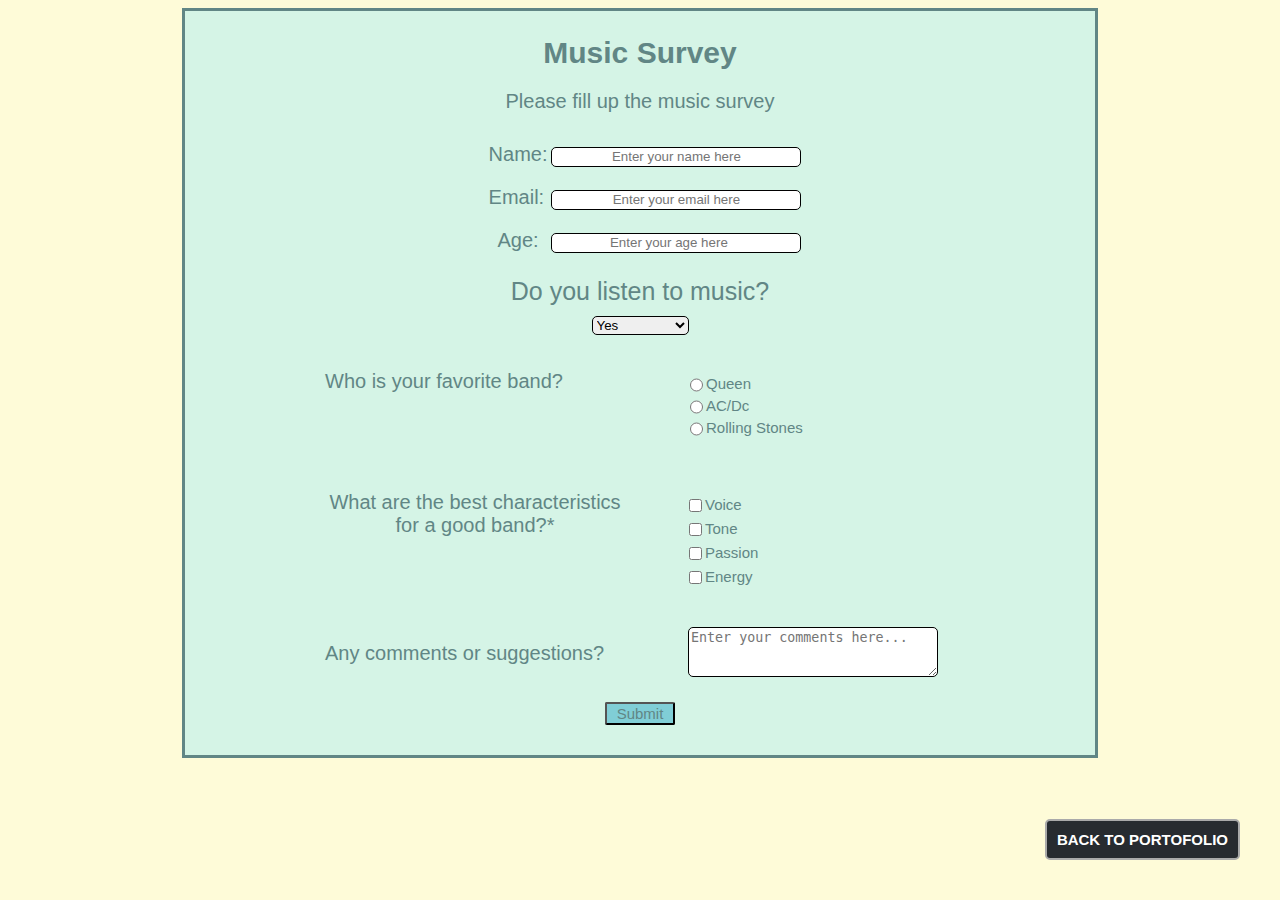
<file: templates/html_projects/survey_project.html>
<html>
    <head>
        <link rel="stylesheet" href="/static/html_projects_style/survey_project.css">
        <link rel="stylesheet" href="/static/sticky_element.css">
    </head>
    <div id="main">
    <h1 id="title"> Music Survey</h1>
    <div class="sticky">
        <a href="/" style="font-size: 1.5em">
        BACK TO PORTOFOLIO</a>
      </div>

    <p id="description"> Please fill up the music survey </p>
    <form id="survey-form" action="">
        <div class="form-input">
        <div class="form-text"><label for="name" id="name-label">Name:</label></div>
        <input class="input-field" id="name" type="text" placeholder="Enter your name here" required></div>

        <div class="form-input">
        <div class="form-text"><label for="email" id="email-label">Email:</label></div>
        <input class="input-field" id="email" type="email" placeholder="Enter your email here" required></div>

        <div class="form-input">
        <div class="form-text"><label for="age" id="number-label">Age:</label></div>
        <input class="input-field" id="number" type="number" min="1" max="120" placeholder="Enter your age here" required></div>
        <div id="question-dropdown">
        Do you listen to music?
        <div class="selector"><select id="dropdown" name="dropdown" class="dropdown">
        <option disabled value> Select one:</option>
        <option value="yes">Yes</option>
        <option value="no">No</option>
            <option value="huh">I love music!</option>
            </div>
            </select>
        </div>
        <table>
            <div id="radio">
            <div id="question">Who is your favorite band?</div>

            <ul id="radio-list" style="list-style:none">
                <li class="radio-input">
                <input type="radio" name="fav-singer" value="1"> Queen </input>
                </li>
                <li class="radio-input">
                <input type="radio" name="fav-singer" value="2"> AC/Dc </input>
                </li>
                <li class="radio-input">
                <input type="radio" name="fav-singer" value="2"> Rolling Stones </input>
                </li>
            </ul>
            </div>

            <div id="checkbox">
            <div id="question"> What are the best characteristics for a good band?*</div>
            <ul style="list-style:none" id="checkbox-list">
                <li class="checkbox-input">
                <input type="checkbox" name="characts" value="1"> Voice</input>
                </li>
                <li class="checkbox-input">
                <input type="checkbox" name="characts" value="1"> Tone</input>
                </li>
                <li class="checkbox-input">
                <input type="checkbox" name="characts" value="1"> Passion</input>
                </li>
                <li class="checkbox-input">
                <input type="checkbox" name="characts" value="1"> Energy</input>
                </li>
            </ul>
            </div>
            <div class="text-area">
            <div id="question">
                Any comments or suggestions?
            </div>

            <div class="comment-box">
                <textarea id="comments" class="input-field" style="height:50px;resize:vertical; text-align:left" name="comments" placeholder="Enter your comments here..."></textarea></div>
            </div>
            <button id="submit" type="submit">Submit</button>
    </form>
    </div>
</html>
</file>
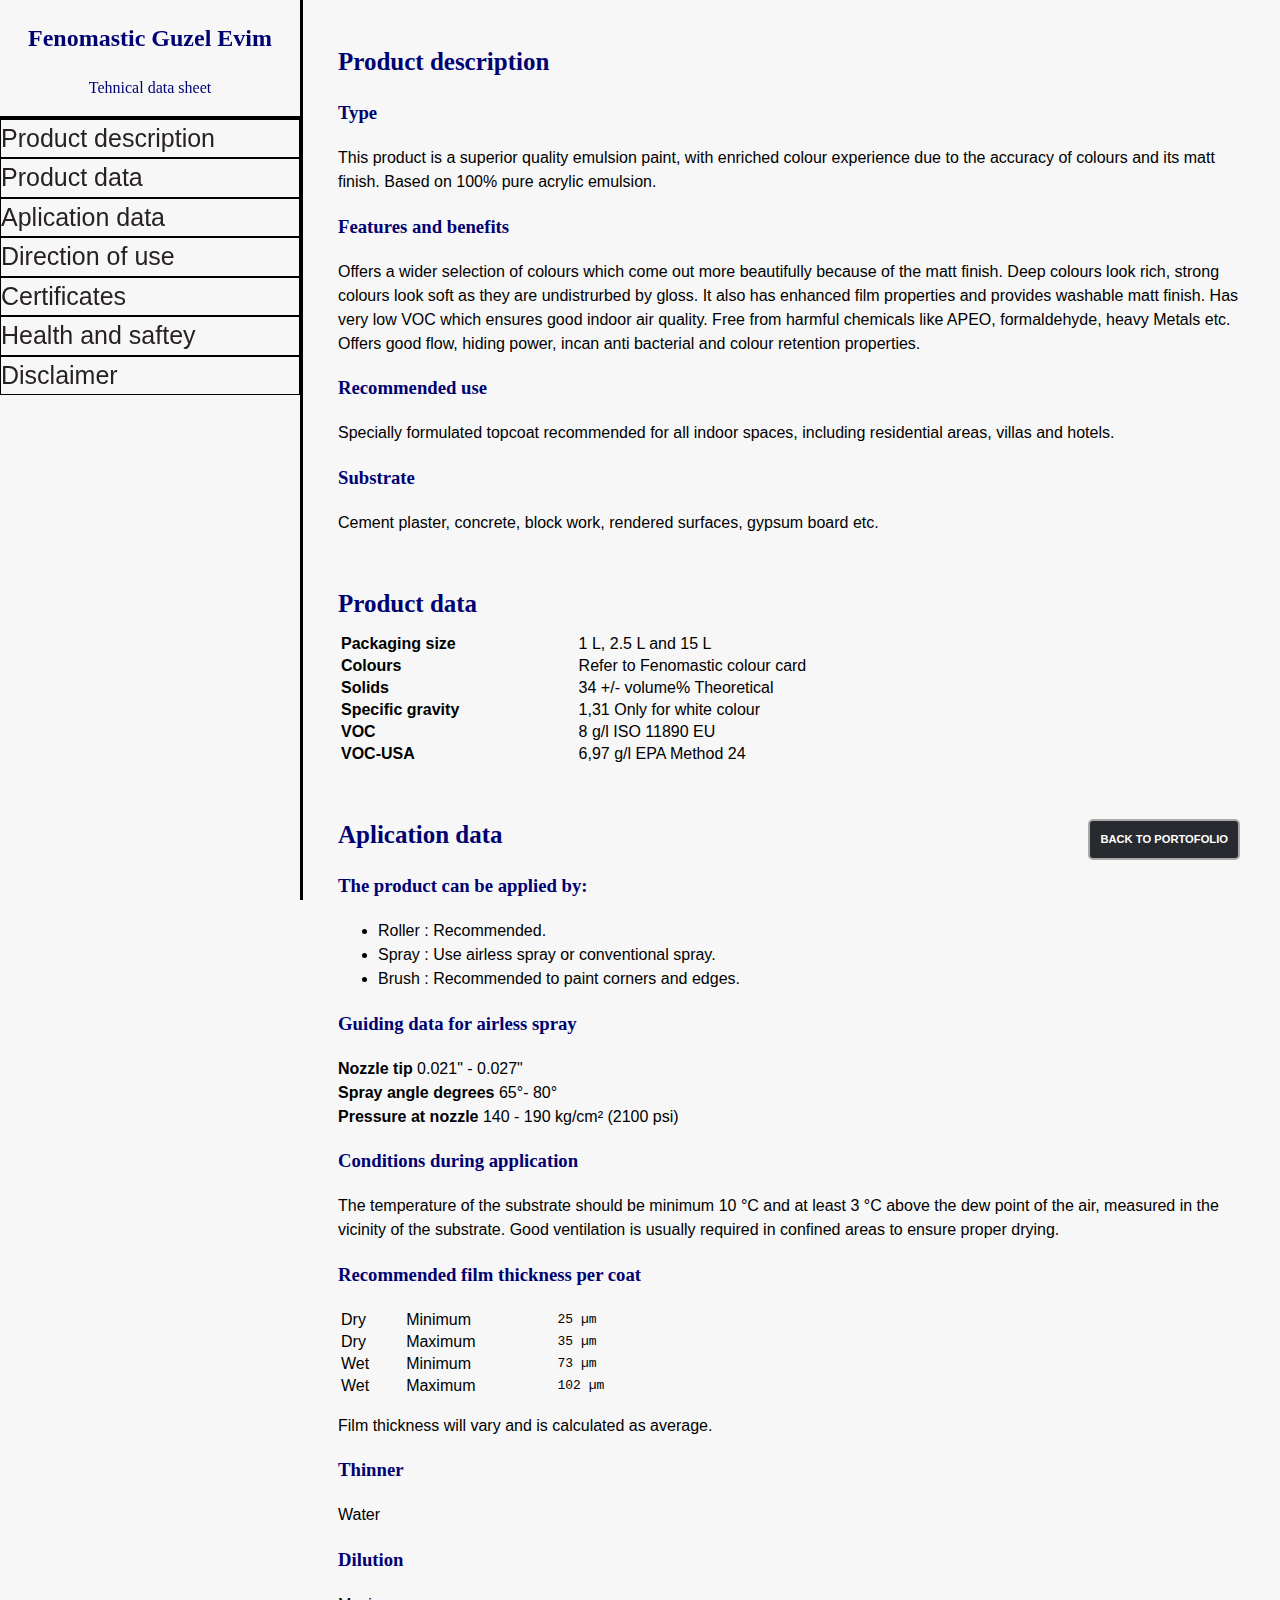
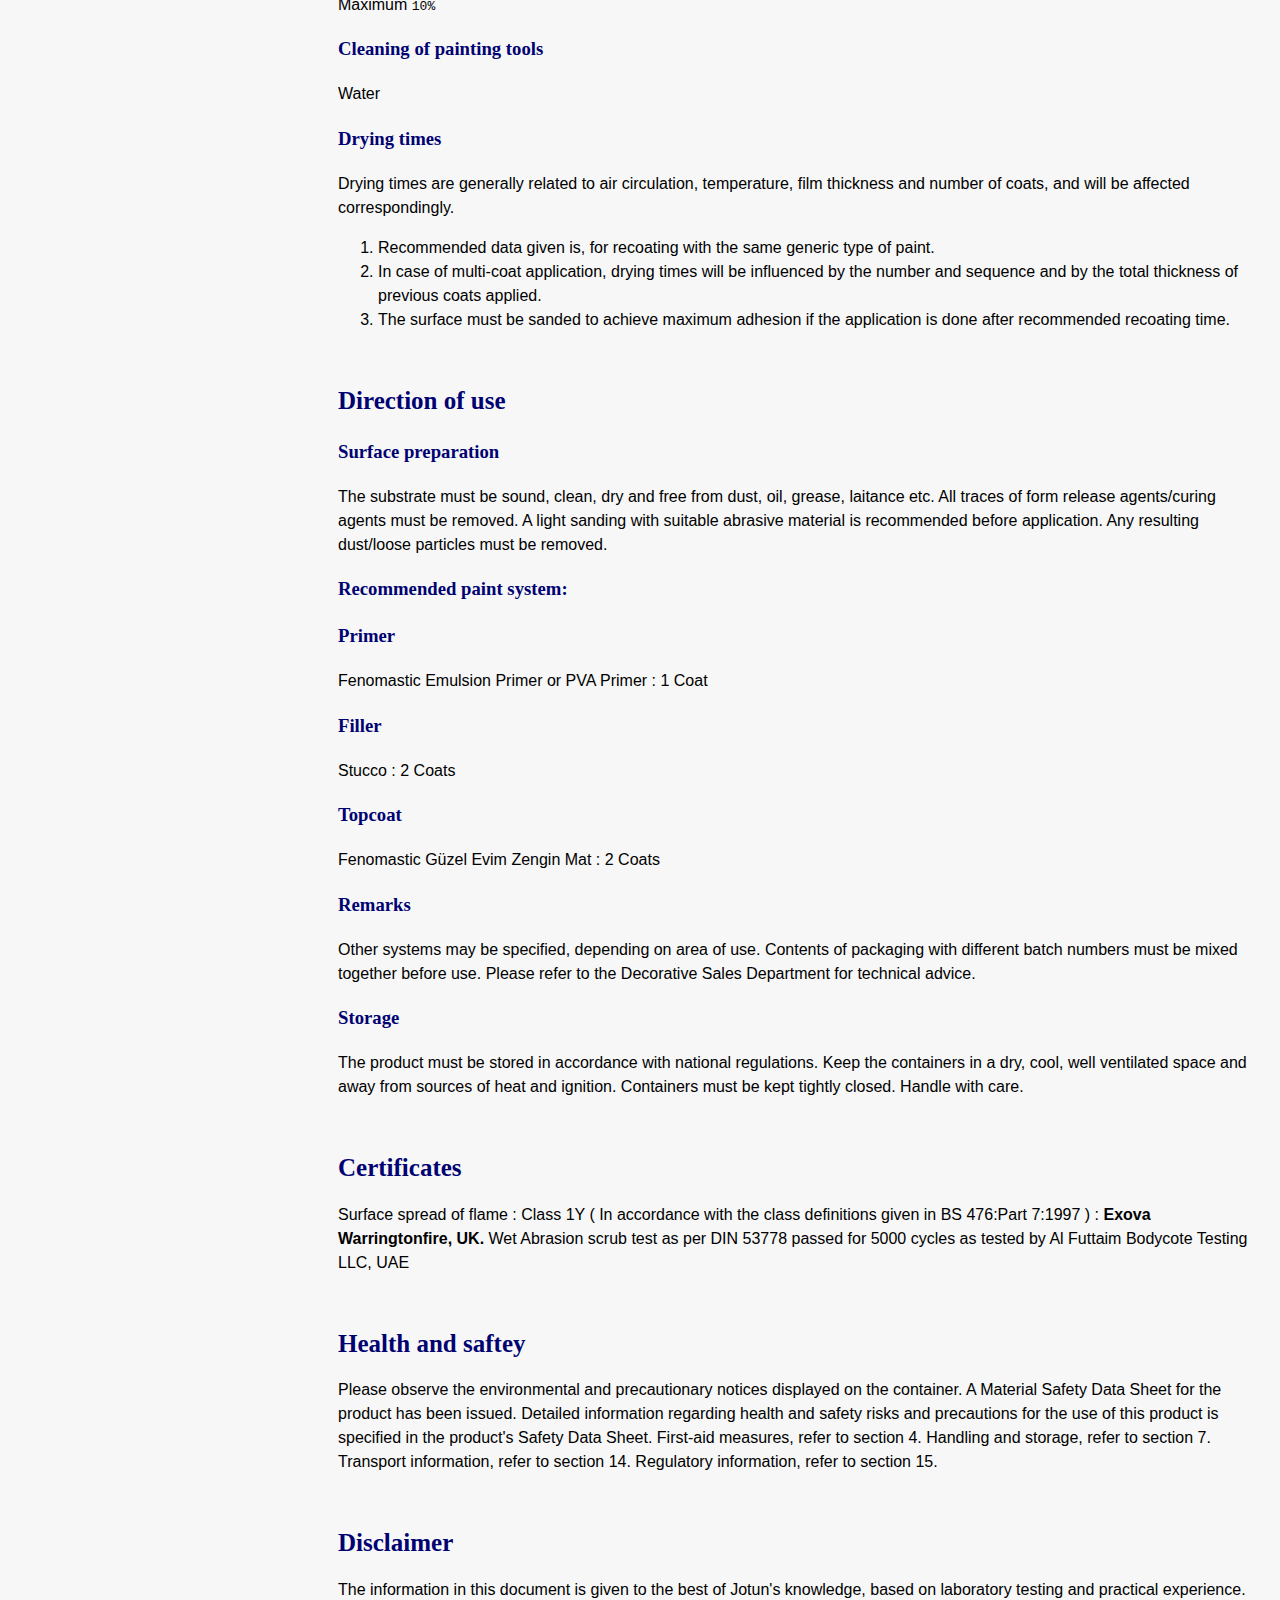
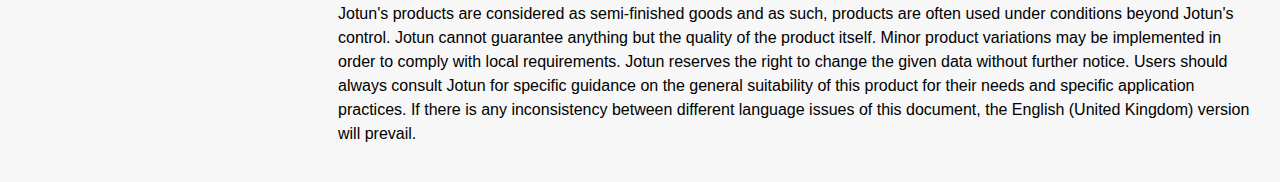
<file: templates/html_projects/tds_project.html>
<html>
    <head>
        <link rel="stylesheet" href="/static/html_projects_style/tds_project.css">
        <link rel="stylesheet" href="/static/sticky_element.css">
    </head>
    <nav id="navbar">
        <header class="navbar-header">
        <h2> Fenomastic Guzel Evim </h2>
        <p> Tehnical data sheet </p>
        </header>
        <ul style="list-style:none">
        <li><a class="nav-link" href="#product_description">Product description</a></li>
        <li><a class="nav-link" href="#product_data">Product data</a></li>
        <li><a class="nav-link" href="#aplication_data">Aplication data</a></li>
        <li><a class="nav-link" href="#direction_of_use">Direction of use</a></li>
        <li><a class="nav-link" href="#certificates">
            Certificates</a></li>
        <li><a class="nav-link" href="#health_and_saftey">Health and saftey</a></li>
        <li><a class="nav-link" href="#disclaimer">
            Disclaimer</a></li>
        </ul>
    </nav>

    <main id="main-doc">
            <section class="main-section" id="product_description">
            <header class="main-header">Product description</header>
            <article>
                <p><h3>Type</h3>
        This product is a superior quality emulsion paint, with enriched colour experience due to the accuracy of colours
                and its matt finish. Based on 100% pure acrylic emulsion.</p>
            <p><h3>Features and benefits</h3>
        Offers a wider selection of colours which come out more beautifully because of the matt finish. Deep colours look
        rich, strong colours look soft as they are undistrurbed by gloss. It also has enhanced film properties and
        provides washable matt finish. Has very low VOC which ensures good indoor air quality. Free from harmful
        chemicals like APEO, formaldehyde, heavy Metals etc. Offers good flow, hiding power, incan anti bacterial and
        colour retention properties.
                </p>
            <p><h3>Recommended use</h3>
        Specially formulated topcoat recommended for all indoor spaces, including residential areas, villas and hotels.
                </p>
        <p><h3>Substrate</h3>
        Cement plaster, concrete, block work, rendered surfaces, gypsum board etc.
                </p>
        </article>
        </section>
        <section style="margin-top:50px" class="main-section" id="product_data">
            <header class="main-header">Product data</header>
            <article>
                <table style="margin-top:10px;width:75%;">
                <tr>
                    <td><strong>Packaging size</strong></td>
                    <td>1 L, 2.5 L and 15 L</td>
                </tr>
                <tr>
                    <td><strong>Colours</strong></td>
                    <td>Refer to Fenomastic colour card</td>
                </tr>
                <tr>
                    <td><strong>Solids</strong></td>
                    <td>34 +/- volume% Theoretical</td>
                </tr>
                <tr>
                    <td><strong>Specific gravity</strong></td>
                    <td>1,31 Only for white colour</td>
                </tr>
                <tr>
                    <td><strong>VOC</strong></td>
                    <td>8 g/l ISO 11890 EU</td>
                </tr>
                <tr>
                    <td><strong>VOC-USA</strong></td>
                    <td>6,97 g/l EPA Method 24</td>
                </tr>
                </table>
        </article>
        </section>
        <section style="margin-top:50px" class="main-section" id="aplication_data">
            <header class="main-header">Aplication data</header>
            <article>
                <p><h3>The product can be applied by:</h3>
                <ul>
                <li> Roller : Recommended.</li>
                <li>Spray : Use airless spray or conventional spray.</li>
                <li>Brush : Recommended to paint corners and edges.</li>
                </ul>
                
        <p><h3>Guiding data for airless spray</h3>
        <strong>Nozzle tip</strong> 0.021" - 0.027" </br>
        <strong>Spray angle degrees</strong> 65°- 80° </br>
        <strong>Pressure at nozzle</strong> 140 - 190 kg/cm² (2100 psi) </br>
        </p>
        <p><h3>Conditions during application</h3>
        The temperature of the substrate should be minimum 10 °C and at least 3 °C above the dew point of the air,
        measured in the vicinity of the substrate. Good ventilation is usually required in confined areas to ensure proper
        drying.</p>
        <p><h3>Recommended film thickness per coat</h3>
        <table style="margin-top:10px;width:35%;">
        <tr>
        <td>Dry</td>
        <td>Minimum</td>
        <td><code>25 µm</code></td>
        </tr>
        <tr>
            <td>Dry</td>
            <td>Maximum</td>
            <td><code>35 µm</code></td>
        </tr>
        <tr>
            <td>Wet</td>
            <td>Minimum</td>
            <td><code>73 µm</code></td>
        </tr>
        <tr>
            <td>Wet</td>
            <td>Maximum</td>
            <td><code>102 µm</code></td>
        </tr>
        </table>
        </p>
        <p>Film thickness will vary and is calculated as average.</p>
        <p><h3>Thinner</h3>
        Water</p>
        <p><h3>Dilution</h3>
        Maximum <code>10%</code></p>
        <p><h3>Cleaning of painting tools</h3>
        Water</p>
        <p><h3>Drying times</h3>
        Drying times are generally related to air circulation, temperature, film thickness and number of coats, and will
        be affected correspondingly.
        <ol>
        <li> Recommended data given is, for recoating with the same generic type of paint.</li>
        <li>In case of multi-coat application, drying times will be influenced by the number and sequence and by the
        total thickness of previous coats applied.</li>
        <li>The surface must be sanded to achieve maximum adhesion if the application is done after recommended
        recoating time.</li>
        </ol>
        </p>
        </article>
        </section>
        <section style="margin-top:50px" class="main-section" id="direction_of_use">
            <header class="main-header">Direction of use</header>
        <article>
            <p><h3>Surface preparation</h3>
        The substrate must be sound, clean, dry and free from dust, oil, grease, laitance etc. All traces of form release
        agents/curing agents must be removed. A light sanding with suitable abrasive material is recommended before
            application. Any resulting dust/loose particles must be removed.</p>
        <p><h3>Recommended paint system:</h3>
        <h3>Primer</h3>
        Fenomastic Emulsion Primer or PVA Primer : 1 Coat
        <h3>Filler</h3>
        Stucco : 2 Coats
        <h3>Topcoat</h3>
        Fenomastic Güzel Evim Zengin Mat : 2 Coats
        <h3>Remarks</h3>
        Other systems may be specified, depending on area of use.
        Contents of packaging with different batch numbers must be mixed together before use.
        Please refer to the Decorative Sales Department for technical advice.
        <h3>Storage</h3>
        The product must be stored in accordance with national regulations. Keep the containers in a dry, cool, well
        ventilated space and away from sources of heat and ignition. Containers must be kept tightly closed. Handle
        with care.
        </p>
        </article>
        </section>
        <section style="margin-top:50px" class="main-section" id="certificates">
            <header class="main-header">Certificates</header>
        <article>
            <p>Surface spread of flame : Class 1Y ( In accordance with the class definitions given in BS 476:Part 7:1997 ) :
            <strong>Exova Warringtonfire, UK.</strong>
        Wet Abrasion scrub test as per DIN 53778 passed for 5000 cycles as tested by Al Futtaim Bodycote Testing LLC,
        UAE
            </p>
        </article>
        </section>
        <section style="margin-top:50px" class="main-section" id="health_and_saftey">
            <header class="main-header">Health and saftey</header>
        <article>
            <p>Please observe the environmental and precautionary notices displayed on the container.
        A Material Safety Data Sheet for the product has been issued.
        Detailed information regarding health and safety risks and precautions for the use of this product is specified in
        the product's Safety Data Sheet.
        First-aid measures, refer to section 4.
        Handling and storage, refer to section 7.
        Transport information, refer to section 14.
            Regulatory information, refer to section 15.</p>
        </article>
        </section>
        <section style="margin-top:50px" class="main-section" id="disclaimer">
            <header class="main-header">Disclaimer</header>
        <article>
            <p>The information in this document is given to the best of Jotun's knowledge, based on laboratory testing and
        practical experience. Jotun's products are considered as semi-finished goods and as such, products are often
        used under conditions beyond Jotun's control. Jotun cannot guarantee anything but the quality of the product
        itself. Minor product variations may be implemented in order to comply with local requirements. Jotun reserves
        the right to change the given data without further notice.
        Users should always consult Jotun for specific guidance on the general suitability of this product for their needs
        and specific application practices.
        If there is any inconsistency between different language issues of this document, the English (United Kingdom)
            version will prevail.</p>
        </article>
        </section>
    </main>
    <div class="sticky">
        <a href="/front">
        BACK TO PORTOFOLIO</a>
      </div>
</html>
</file>
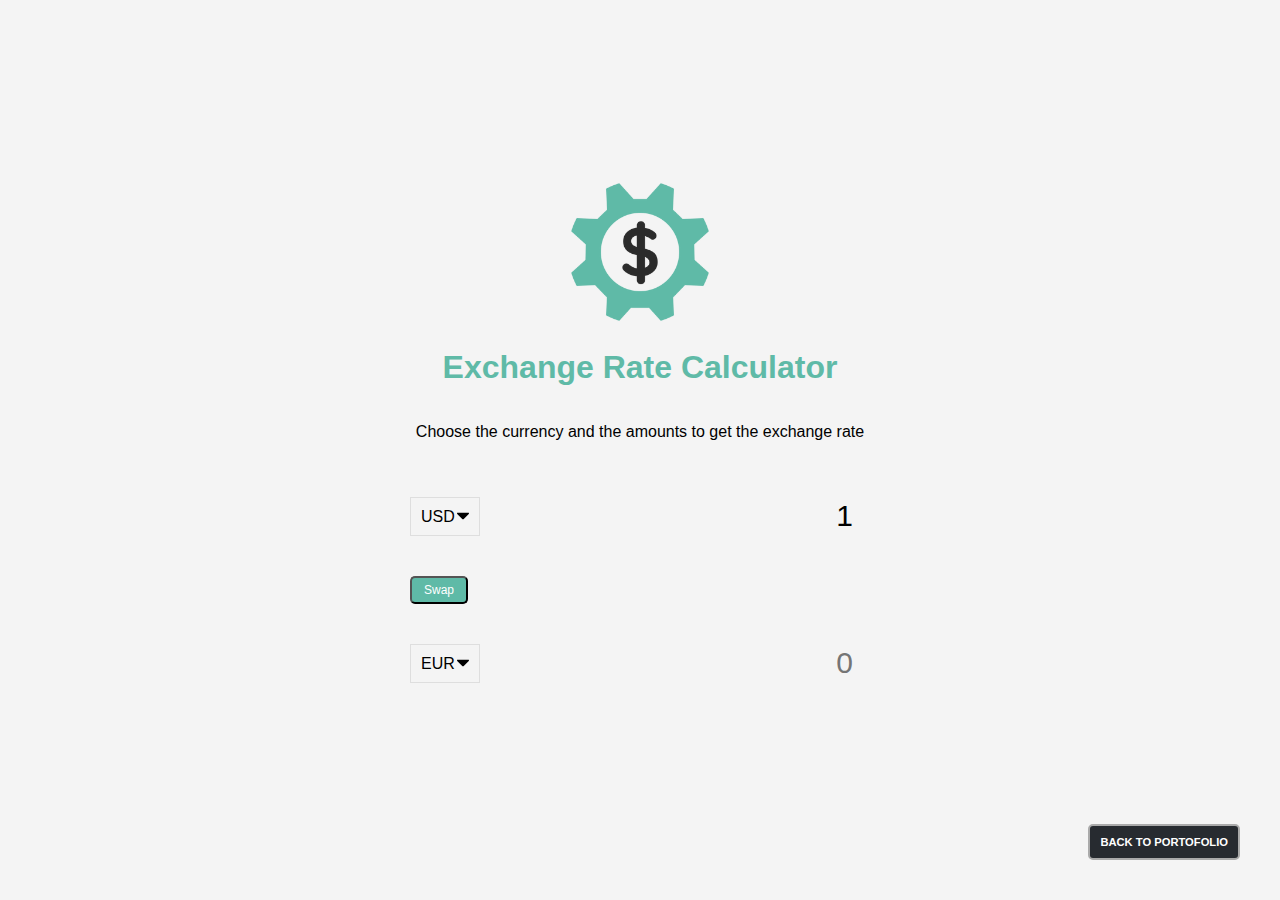
<file: templates/javascript_projects/exchange_rate.html>
<!DOCTYPE html>
<html lang="en">
  <head>
    <meta charset="UTF-8" />
    <meta name="viewport" content="width=device-width, initial-scale=1.0" />
    <meta http-equiv="X-UA-Compatible" content="ie=edge" />
    <title>Exchange Rate Calculator</title>
    <link rel="stylesheet" href="/static/js_projects_style/exchange_rate.css" />
    <link rel="stylesheet" href="/static/sticky_element.css" />
  </head>
  <body>
    <div class="sticky">
      <a href="/"> BACK TO PORTOFOLIO</a>
    </div>
    <img src="/static/exchange_rate_imgs/money.png" alt="" class="money-img" />
    <h1>Exchange Rate Calculator</h1>
    <p>Choose the currency and the amounts to get the exchange rate</p>

    <div class="container">
      <div class="currency">
        <select id="currency-one">
          <option value="AED">AED</option>
          <option value="ARS">ARS</option>
          <option value="AUD">AUD</option>
          <option value="BGN">BGN</option>
          <option value="BRL">BRL</option>
          <option value="BSD">BSD</option>
          <option value="CAD">CAD</option>
          <option value="CHF">CHF</option>
          <option value="CLP">CLP</option>
          <option value="CNY">CNY</option>
          <option value="COP">COP</option>
          <option value="CZK">CZK</option>
          <option value="DKK">DKK</option>
          <option value="DOP">DOP</option>
          <option value="EGP">EGP</option>
          <option value="EUR">EUR</option>
          <option value="FJD">FJD</option>
          <option value="GBP">GBP</option>
          <option value="GTQ">GTQ</option>
          <option value="HKD">HKD</option>
          <option value="HRK">HRK</option>
          <option value="HUF">HUF</option>
          <option value="IDR">IDR</option>
          <option value="ILS">ILS</option>
          <option value="INR">INR</option>
          <option value="ISK">ISK</option>
          <option value="JPY">JPY</option>
          <option value="KRW">KRW</option>
          <option value="KZT">KZT</option>
          <option value="MXN">MXN</option>
          <option value="MYR">MYR</option>
          <option value="NOK">NOK</option>
          <option value="NZD">NZD</option>
          <option value="PAB">PAB</option>
          <option value="PEN">PEN</option>
          <option value="PHP">PHP</option>
          <option value="PKR">PKR</option>
          <option value="PLN">PLN</option>
          <option value="PYG">PYG</option>
          <option value="RON">RON</option>
          <option value="RUB">RUB</option>
          <option value="SAR">SAR</option>
          <option value="SEK">SEK</option>
          <option value="SGD">SGD</option>
          <option value="THB">THB</option>
          <option value="TRY">TRY</option>
          <option value="TWD">TWD</option>
          <option value="UAH">UAH</option>
          <option value="USD" selected>USD</option>
          <option value="UYU">UYU</option>
          <option value="VND">VND</option>
          <option value="ZAR">ZAR</option>
        </select>
        <input type="number" id="amount-one" placeholder="0" value="1" />
      </div>

      <div class="swap-rate-container">
        <button class="btn" id="swap">Swap</button>
        <div class="rate" id="rate"></div>
      </div>

      <div class="currency">
        <select id="currency-two">
          <option value="AED">AED</option>
          <option value="ARS">ARS</option>
          <option value="AUD">AUD</option>
          <option value="BGN">BGN</option>
          <option value="BRL">BRL</option>
          <option value="BSD">BSD</option>
          <option value="CAD">CAD</option>
          <option value="CHF">CHF</option>
          <option value="CLP">CLP</option>
          <option value="CNY">CNY</option>
          <option value="COP">COP</option>
          <option value="CZK">CZK</option>
          <option value="DKK">DKK</option>
          <option value="DOP">DOP</option>
          <option value="EGP">EGP</option>
          <option value="EUR" selected>EUR</option>
          <option value="FJD">FJD</option>
          <option value="GBP">GBP</option>
          <option value="GTQ">GTQ</option>
          <option value="HKD">HKD</option>
          <option value="HRK">HRK</option>
          <option value="HUF">HUF</option>
          <option value="IDR">IDR</option>
          <option value="ILS">ILS</option>
          <option value="INR">INR</option>
          <option value="ISK">ISK</option>
          <option value="JPY">JPY</option>
          <option value="KRW">KRW</option>
          <option value="KZT">KZT</option>
          <option value="MXN">MXN</option>
          <option value="MYR">MYR</option>
          <option value="NOK">NOK</option>
          <option value="NZD">NZD</option>
          <option value="PAB">PAB</option>
          <option value="PEN">PEN</option>
          <option value="PHP">PHP</option>
          <option value="PKR">PKR</option>
          <option value="PLN">PLN</option>
          <option value="PYG">PYG</option>
          <option value="RON">RON</option>
          <option value="RUB">RUB</option>
          <option value="SAR">SAR</option>
          <option value="SEK">SEK</option>
          <option value="SGD">SGD</option>
          <option value="THB">THB</option>
          <option value="TRY">TRY</option>
          <option value="TWD">TWD</option>
          <option value="UAH">UAH</option>
          <option value="USD">USD</option>
          <option value="UYU">UYU</option>
          <option value="VND">VND</option>
          <option value="ZAR">ZAR</option>
        </select>
        <input type="number" id="amount-two" placeholder="0" />
      </div>
    </div>

    <script src="/static/javascript/exchange_rate.js"></script>
  </body>
</html>
</file>
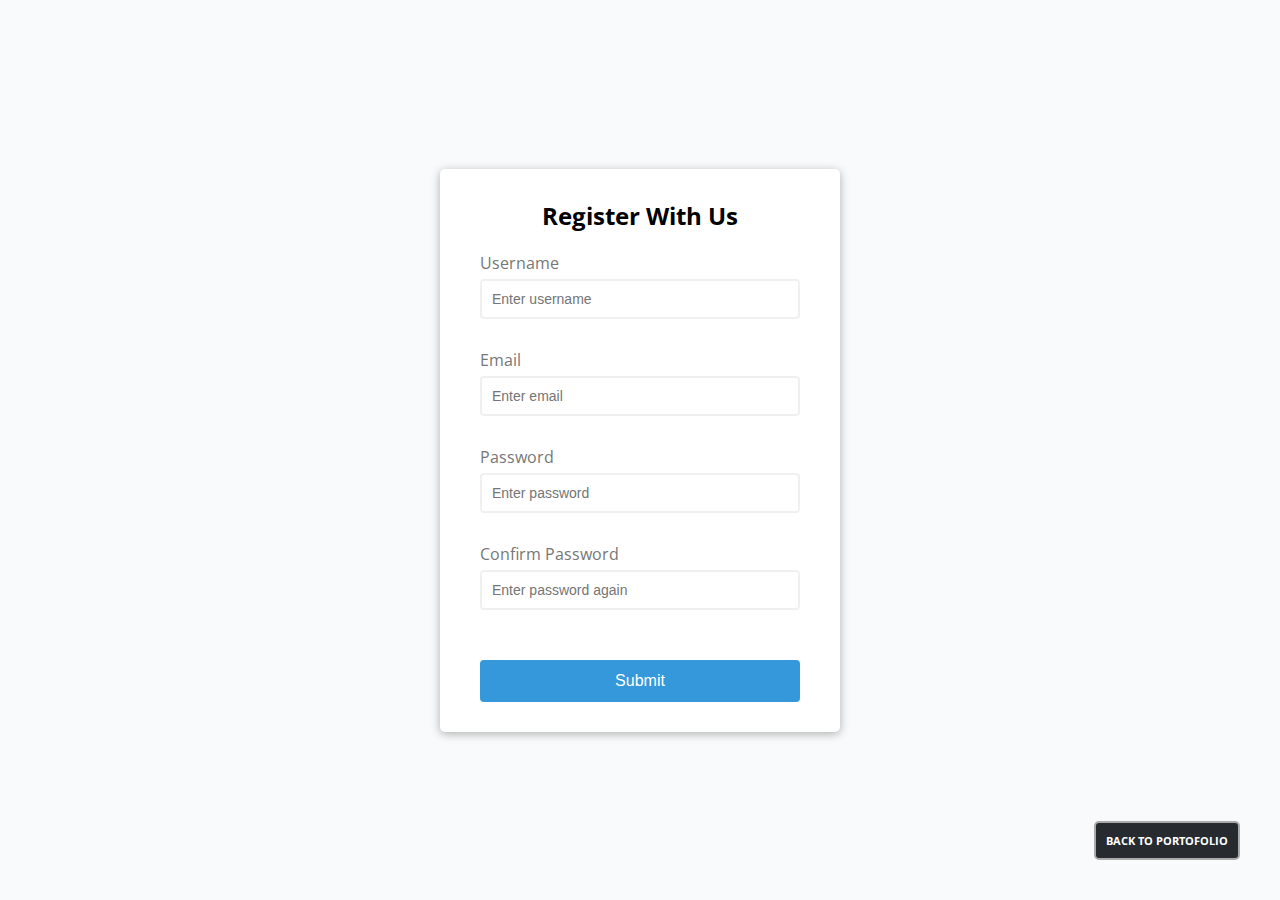
<file: templates/javascript_projects/form_validator.html>
<!DOCTYPE html>
<html lang="en">
  <head>
    <meta charset="UTF-8" />
    <meta name="viewport" content="width=device-width, initial-scale=1.0" />
    <meta http-equiv="X-UA-Compatible" content="ie=edge" />
    <link
      rel="stylesheet"
      href="/static/js_projects_style/form_validator.css"
    />
    <link rel="stylesheet" href="/static/sticky_element.css" />
    <title>Form Validator</title>
  </head>
  <body>
    <div class="sticky">
      <a href="/"> BACK TO PORTOFOLIO</a>
    </div>
    <div class="container">
      <form id="form" class="form">
        <h2>Register With Us</h2>
        <div class="form-control">
          <label for="username">Username</label>
          <input type="text" id="username" placeholder="Enter username" />
          <small>Error message</small>
        </div>
        <div class="form-control">
          <label for="email">Email</label>
          <input type="text" id="email" placeholder="Enter email" />
          <small>Error message</small>
        </div>
        <div class="form-control">
          <label for="password">Password</label>
          <input type="password" id="password" placeholder="Enter password" />
          <small>Error message</small>
        </div>
        <div class="form-control">
          <label for="password2">Confirm Password</label>
          <input
            type="password"
            id="password2"
            placeholder="Enter password again"
          />
          <small>Error message</small>
        </div>
        <button type="submit">Submit</button>
      </form>
    </div>
    <script src="/static/javascript/form_validator.js"></script>
  </body>
</html>
</file>
<file: static/html_projects_style/survey_project.css>
html,
body {
  background-color: #fefbd8;
  text-align: center;
  font-family: 'Raleway', Helvetica, sans-serif;
  min-width: 320px;
  font-size: 10px;
  color: #618685;
}

#main {
  background-color: #d5f4e6;
  padding: 5px;
  max-width: 900px;
  border: solid;
  margin: auto;
}
#title {
  font-size: 3rem;
}
#description {
  font-size: 2rem;
}
.form-input {
  margin: center;
}
.input-field {
  width: 250px;
  border: 1px solid;
  border-radius: 5px;
  height: 20px;
  text-align: center;
}
.form-text {
  display: inline-block;
  width: 50px;
  text-align: right;
  padding: 5px;
  margin: 5px;
  font-size: 2rem;
}
#question-dropdown {
  font-size: 2.5rem;
  padding: 15px;
}
.selector {
  padding: 10px;
}
.dropdown {
  border: 1px solid;
  border-radius: 5px;
}
#question {
  font-size: 2rem;
  padding: 10px;
  margin-left: 110px;
  display: flex;
  height: 50px;
  margin-top: 15px;
  width: 300px;
}
.radio-input {
  display: flex;
  font-size: 1.5rem;
  padding: 0px 0px 0px 5px;
  margin: 5px;
}
#radio {
  display: flex;
}
.checkbox-input {
  display: flex;
  font-size: 1.5rem;
  padding: 0px 0px 0px 5px;
  margin: 5px;
}
#checkbox {
  display: flex;
  width: 66.5%;
}
#comments {
  display: flex;
  margin: 10px 0px 0px 53px;
}
.text-area {
  display: flex;
}
#submit {
  border-radius: 2px;
  width: 70px;
  font-size: 1.5rem;
  color: #618685;
  background-color: #80ced6;
}
</file>
<file: static/sticky_element.css>
.sticky {
  position: fixed;
  bottom: 40px;
  right: 40px;
  padding: 5px;
  background-color: #272b30;
  border: 2px solid #aaa;
  border-radius: 5px;
  width: fit-content;
  text-align: center;
  color: white;
}

.sticky a {
  font-size: 0.7em;
  font-weight: bold;
  text-decoration: none;
  text-align: center;
  display: flex;
  padding: 0;
  margin: 5px;
  color: white;
}
</file>
<file: static/html_projects_style/tds_project.css>
html,
body {
  background-color: #f7f7f7;
  font-family: 'Open Sans', Arial, sans-serif;
  line-height: 1.5;
}
a {
  text-decoration: none;
  color: #272121;
}
.navbar-header {
  width: 300px;
  text-align: center;
  border-bottom: solid black;
  font-family: montserrat;
  color: #000272;
}
#navbar {
  width: 300px;
  min-width: 290px;
  top: 0px;
  left: 0px;
  position: fixed;
  height: 100%;
  border-right: solid;
}
#navbar ul {
  font-size: 25px;
  padding: 0;
  margin-top: 0px;
}
#navbar li {
  border: solid 1px;
  width: auto;
}
#main-doc {
  position: absolute;
  margin-left: 310px;
  margin-top: 15px;
  padding: 20px;
  margin-bottom: 110px;
}
.main-header {
  font-size: 25px;
  font-family: montserrat;
  color: #000272;
  font-weight: bold;
}
h3 {
  font-family: montserrat;
  color: #000272;
  font-weight: bold;
}
@media only screen and (max-width: 815px) {
  /* For mobile phones: */
  #navbar ul {
    border: 1px solid;
    height: 207px;
  }
}
</file>
<file: static/js_projects_style/exchange_rate.css>
:root {
  --primary-color: #5fbaa7;
}

* {
  box-sizing: border-box;
}

body {
  background-color: #f4f4f4;
  font-family: Arial, Helvetica, sans-serif;
  display: flex;
  flex-direction: column;
  align-items: center;
  justify-content: center;
  height: 100vh;
  margin: 0;
  padding: 20px;
}

h1 {
  color: var(--primary-color);
}

p {
  text-align: center;
}

.btn {
  color: #fff;
  background: var(--primary-color);
  cursor: pointer;
  border-radius: 5px;
  font-size: 12px;
  padding: 5px 12px;
}

.money-img {
  width: 150px;
}

.currency {
  padding: 40px 0;
  display: flex;
  align-items: center;
  justify-content: space-between;
}

.currency select {
  padding: 10px 20px 10px 10px;
  -moz-appearance: none;
  -webkit-appearance: none;
  appearance: none;
  border: 1px solid #dedede;
  font-size: 16px;
  /*  You may not need these following lines. The arrow did not show for me on MacOS/Chrome so I added it. Just remove it if you would like  */
  background: transparent;
  background-image: url('data:image/svg+xml;charset=US-ASCII,%3Csvg%20xmlns%3D%22http%3A%2F%2Fwww.w3.org%2F2000%2Fsvg%22%20width%3D%22292.4%22%20height%3D%22292.4%22%3E%3Cpath%20fill%3D%22%20000002%22%20d%3D%22M287%2069.4a17.6%2017.6%200%200%200-13-5.4H18.4c-5%200-9.3%201.8-12.9%205.4A17.6%2017.6%200%200%200%200%2082.2c0%205%201.8%209.3%205.4%2012.9l128%20127.9c3.6%203.6%207.8%205.4%2012.8%205.4s9.2-1.8%2012.8-5.4L287%2095c3.5-3.5%205.4-7.8%205.4-12.8%200-5-1.9-9.2-5.5-12.8z%22%2F%3E%3C%2Fsvg%3E');
  background-position: right 10px top 50%, 0, 0;
  background-size: 12px auto, 100%;
  background-repeat: no-repeat;
}

.currency input {
  border: 0;
  background: transparent;
  font-size: 30px;
  text-align: right;
}

.swap-rate-container {
  display: flex;
  align-items: center;
  justify-content: space-between;
}

.rate {
  color: var(--primary-color);
  font-size: 14px;
  padding: 0 10px;
}

select:focus,
input:focus,
button:focus {
  outline: 0;
}

@media (max-width: 600px) {
  .currency input {
    width: 200px;
  }
}
</file>
<file: static/js_projects_style/form_validator.css>
@import url('https://fonts.googleapis.com/css2?family=Open+Sans&display=swap');

:root {
  --success-color: #2ecc71;
  --error-color: #e74c3c;
}

* {
  box-sizing: border-box;
}

body {
  background-color: #f9fafb;
  font-family: 'Open Sans', sans-serif;
  display: flex;
  align-items: center;
  justify-content: center;
  min-height: 100vh;
  margin: 0;
}

.container {
  background-color: #fff;
  border-radius: 5px;
  box-shadow: 0 2px 10px rgba(0, 0, 0, 0.3);
  width: 400px;
}

h2 {
  text-align: center;
  margin: 0 0 20px;
}

.form {
  padding: 30px 40px;
  display: flex;
  flex-direction: column;
}

.form-control {
  margin-bottom: 10px;
  padding-bottom: 20px;
  position: relative;
}

.form-control label {
  color: #777;
  display: block;
  margin-bottom: 5px;
}

.form-control input {
  border: 2px solid #f0f0f0;
  border-radius: 4px;
  display: block;
  width: 100%;
  padding: 10px;
  font-size: 14px;
}

.form-control input:focus {
  outline: 0;
  border-color: #777;
}

.form-control.success input {
  border-color: var(--success-color);
}

.form-control.error input {
  border-color: var(--error-color);
}

.form-control small {
  color: #e74c3c;
  position: absolute;
  bottom: 0;
  left: 0;
  visibility: hidden;
}

.form-control.error small {
  visibility: visible;
}

.form button {
  cursor: pointer;
  background-color: #3498db;
  border: 2px solid #3498db;
  border-radius: 4px;
  color: #fff;
  display: block;
  font-size: 16px;
  padding: 10px;
  margin-top: 20px;
  width: 100%;
}
</file>
